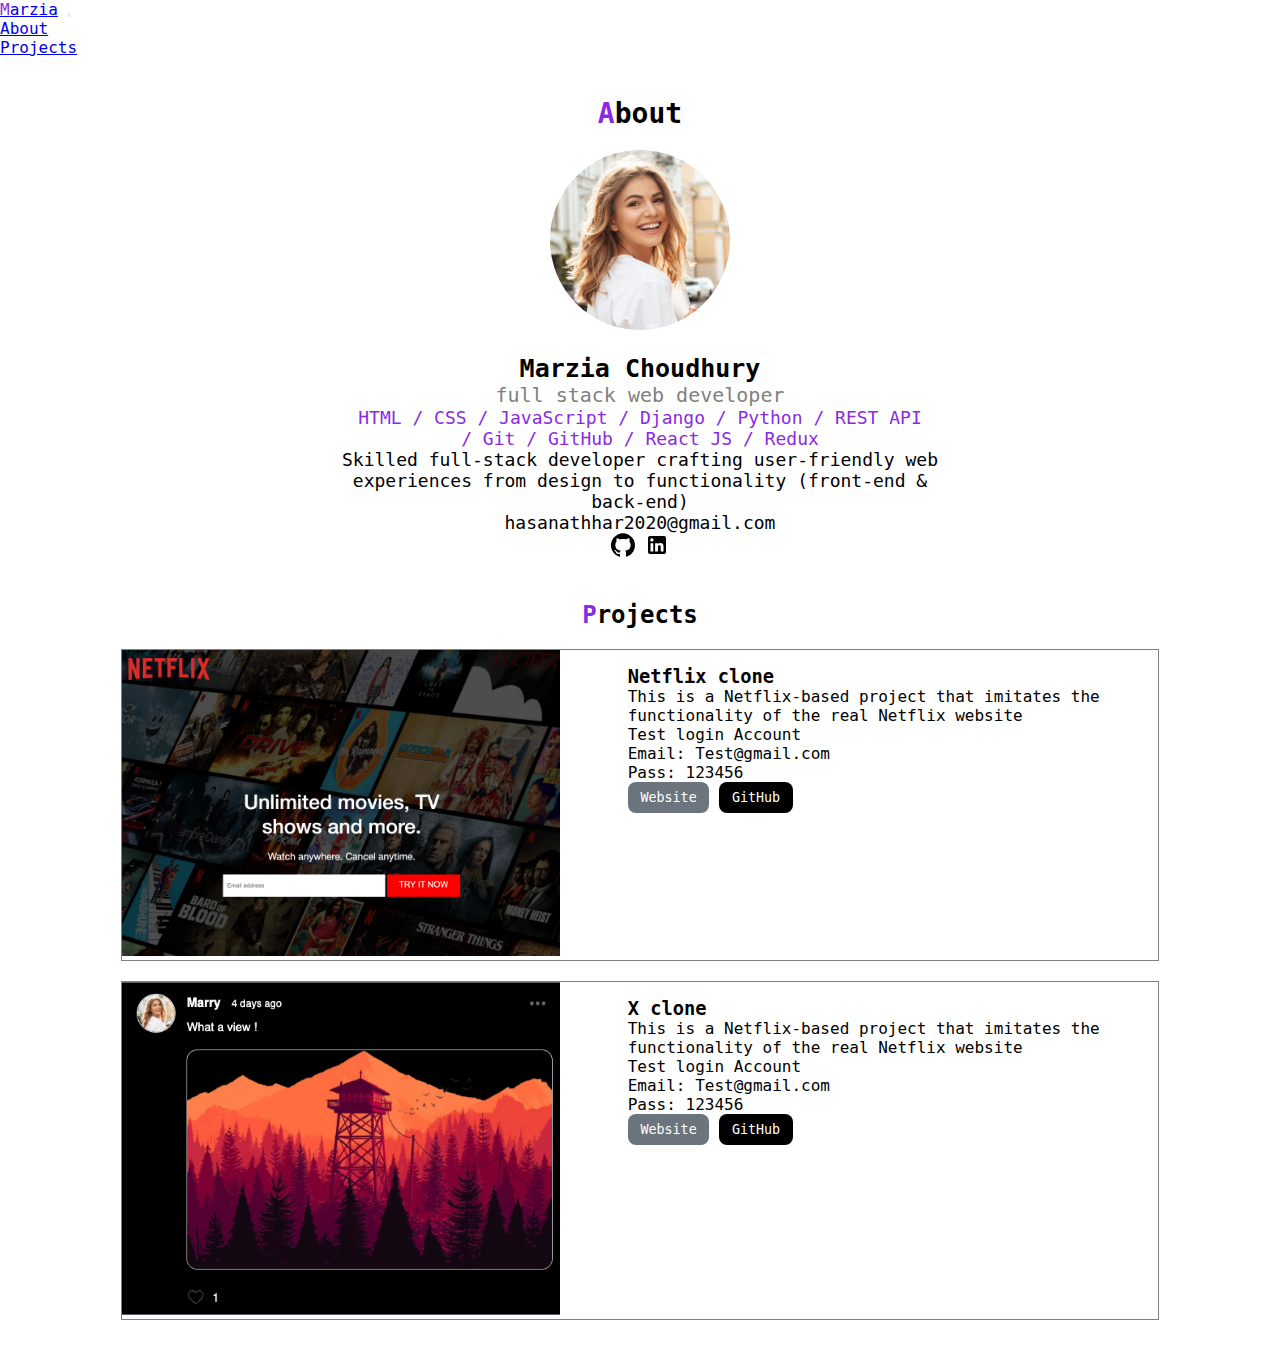
<file: index.html>
<!DOCTYPE html>
<html lang="en">
  <head>
    <meta charset="utf-8" />
    <meta name="viewport" content="width=device-width, initial-scale=1" />
    <title>Portfolio</title>
    <link
      rel="shortcut icon"
      href="./img/techis-logo.png"
      type="image/x-icon"
    />
    <link rel="stylesheet" href="./style.css" />
    <link
      href="https://cdn.jsdelivr.net/npm/bootstrap@5.2.3/dist/css/bootstrap.min.css"
      rel="stylesheet"
      integrity="sha384-rbsA2VBKQhggwzxH7pPCaAqO46MgnOM80zW1RWuH61DGLwZJEdK2Kadq2F9CUG65"
      crossorigin="anonymous"
    />
  </head>

  <body>
    <nav class="navbar navbar-expand-lg shadow-sm">
      <div class="container">
        <a class="navbar-brand fs-3 fw-bold" href="#"
          ><span style="color: blueviolet">M</span>arzia</a
        >
        <button
          class="navbar-toggler"
          type="button"
          data-bs-toggle="collapse"
          data-bs-target="#navbarSupportedContent"
          aria-controls="navbarSupportedContent"
          aria-expanded="false"
          aria-label="Toggle navigation"
        >
          <span class="navbar-toggler-icon"></span>
        </button>
        <div class="collapse navbar-collapse" id="navbarSupportedContent">
          <ul class="navbar-nav ms-auto mb-2">
            <li class="nav-item">
              <a class="nav-link active fw-bold fs-5" href="#about"
                >About</a
              >
            </li>
            <li class="nav-item">
              <a class="nav-link active fw-bold fs-5" href="#projects">Projects</a>
            </li>
          </ul>
        </div>
      </div>
    </nav>
    <main>
      <section id="about">
        <h2><span>A</span>bout</h2>
        <div class="pic-div">
          <img src="./img/sample-woman.jpg" alt="khatoon" />
        </div>
        <div class="bio">
          <p id="my-name">Marzia Choudhury</p>
          <p id="designation">full stack web developer</p>
        </div>
        <div class="skills-email">
          <p id="skills">
            HTML / CSS / JavaScript / Django / Python / REST API <br />
            / Git / GitHub / React JS / Redux
          </p>
          <p id="info">
            Skilled full-stack developer crafting user-friendly web experiences
            from design to functionality (front-end & back-end)
          </p>
          <p id="email">hasanathhar2020@gmail.com</p>
        </div>
        <div class="icons">
          <a href="#">
            <img src="./img/github.svg" alt="github" />
          </a>
          <a href="#">
            <img src="./img/linkedin.svg" alt="linkedin" />
          </a>
        </div>
      </section>
      <section id="projects">
        <h2><span>P</span>rojects</h2>
        <div class="project-div">
          <div class="project-img">
            <img src="img/project-netflix (1).png" alt="">
          </div>
          <div class="project-info">
            <h3>Netflix clone</h3>
            <p>This is a Netflix-based project that imitates the functionality of the real Netflix website </p>
            <div class="project-email">
              <p>Test login Account </p>
              <p>Email: Test@gmail.com</p>
              <p>Pass: 123456</p>
             </div>
             <div class="project-btn">
              <button id="btn-web">Website</button>
              <button id="btn-git">GitHub</button>
             </div>
          </div>
        </div>
        <div class="project-div">
          <div class="project-img">
            <img src="img/x-clone.png" alt="">
          </div>
          <div class="project-info">
            <h3>X clone</h3>
            <p>This is a Netflix-based project that imitates the functionality of the real Netflix website </p>
            <div class="project-email">
              <p>Test login Account </p>
              <p>Email: Test@gmail.com</p>
              <p>Pass: 123456</p>
             </div>
             <div class="project-btn">
              <button id="btn-web">Website</button>
              <button id="btn-git">GitHub</button>
             </div>
          </div>
        </div>
      </section>
    </main>
    <script src="https://cdn.jsdelivr.net/npm/bootstrap@5.3.3/dist/js/bootstrap.bundle.min.js" integrity="sha384-YvpcrYf0tY3lHB60NNkmXc5s9fDVZLESaAA55NDzOxhy9GkcIdslK1eN7N6jIeHz" crossorigin="anonymous"></script>
  </body>
</html>

<!-- git is a version control system  --> 

<!-- vw means view port width  -->

<!-- 2vw -> 2 % of viewport width -->
</file>
<file: style.css>
* {
    margin:0;
    padding: 0;
    font-family: 'monospace', sans-serif;
}

/* header  */


#about {
    max-width: 600px;
    margin:40px auto;
    text-align: center;
}
#about > div.pic-div{
    width: 30%;
    margin: 20px auto;
}
#about > div.pic-div > img{
    width: 100%;
    border-radius: 50%;  
    /* to make this image circular */ 
}
#my-name {
    font-weight: bold;
    font-size: clamp(25px, 1.5vw, 30px);
}
#designation{
    font-size: clamp(20px, 1.1vw,25px);
}
#about > div:nth-child(4) > p:nth-child(1){
    color:blueviolet;
}
#about > div:nth-child(3) > p:nth-child(1){
    margin-bottom: 0;
}
#about > h2{
    font-weight: bold;
    font-size: clamp(28px, 1.8vw, 40px);
}
#about >h2>span{
    color: blueviolet;

}
#about > div:nth-child(3) > p:nth-child(2){
    color: gray;
}
#about > div:nth-child(5) > a:nth-child(1){
    text-decoration: none;
}
#about .skills-email p{
    font-size: clamp(18px, 0.9vw, 20px);
}

/* Projects */
#projects {
    margin: 40px auto;
    width: 90%;
}
#projects h2{
    text-align: center;
    font-weight: bold;
}
#projects span {
    color: blueviolet;
}
#projects > div.project-div {
    display: flex;
    width:90%;
    margin: 20px auto;
    gap: 5%;
    border:1px solid gray;
}
#projects > div > div.project-img {
    flex-basis: 72%
}
#projects > div > div.project-img img {
    width: 100%;
}
#projects > div > div.project-info{
    padding:1rem;
}
#projects .project-div .project-info h3{
    font-weight: bold;
} 
#projects .project-info .project-btn button{
    border: none;
    padding: 0.5rem 0.8rem;
    border-radius: 8px;
}
#btn-web{
    background-color: #6c757d;
    color: white;
}
#btn-git{
    background-color: black;
    color: white;
}
@media only screen and (max-width: 650px){
    #projects > div.project-div{
        flex-direction: column;
    }
}
</file>
